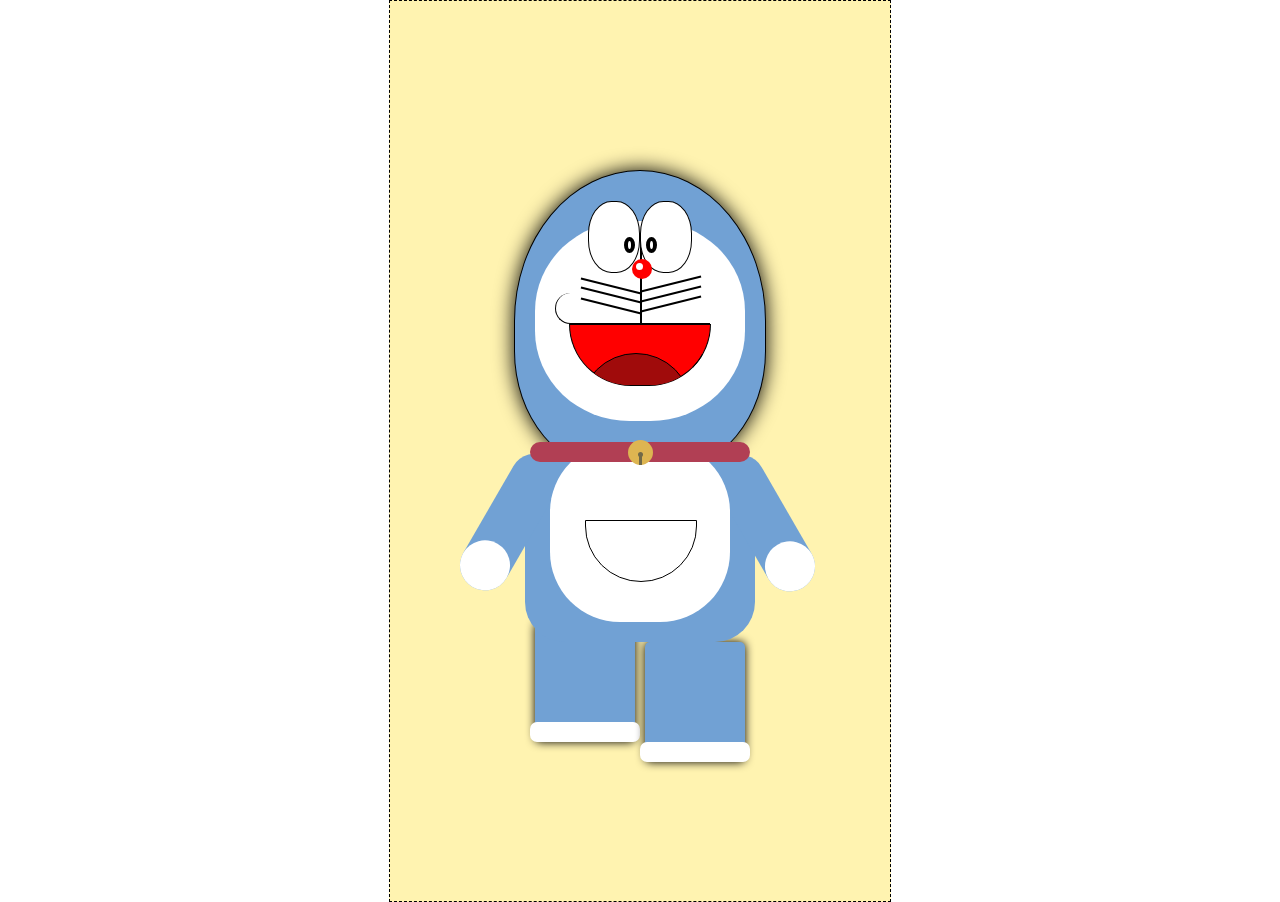
<file: doraemon/index.html>
<!DOCTYPE html>
<html lang="en">
<head>
    <meta charset="UTF-8">
    <meta name="viewport" content="width=device-width, initial-scale=1.0">
    <title>Doraemon</title>
    <link rel="stylesheet" href="style.css">
</head>
<body>
    <div class="container">
        <div class="uper-body">
            <div class="face">
                <div class="eye-box">
                    <div class="nose">
                        <div class="nose-dot"></div>
                    </div>
                    <div class="eye eyeL">
                        <div class="eyeBall eye-ballL">
                            
                        </div>
                    </div>
                    <div class="eye eyeR">
                        <div class="eyeBall eye-ballR">
                            
                        </div>
                    </div>
                </div>
                <div class="middle-line">
                </div>
                <div class="muche muche-R">
                </div>
                <div class="muche muche-R2">
                
                </div>
                <div class="muche muche-R3">
                
                </div>
                <div class="muche muche-L"></div>
                <div class="muche muche-L2">
                
                </div>
                <div class="muche muche-L3">
                
                </div>
                <div class="lip">
                </div>
                <div class="mouth">
                    <div class="tounge">

                    </div>
                </div>
            </div>
        </div>
        <div class="lower-body">
            <div class="red-band">
                <div class="bell">
                    <div class="bell-in-circle">
                        <div class="bell-in">
                            
                        </div>
                    </div>
                </div>
            </div>
            <span class="hand handR">
                <div class="punch punchR"></div>
            </span>
            <span class="white-body">
                <div class="bag"></div>
            </span>
            <span class="hand handL">
                <div class="punch punchR"></div>
            </span>
        </div>
        <div class="leg-box">
            <span class="leg legL">
                <div class="feet feetL"></div>
            </span>
            <span class="leg legR">
                <div class="feet feetR"></div>
            </span>
        </div>

    </div>
</body>
</html>
</file>
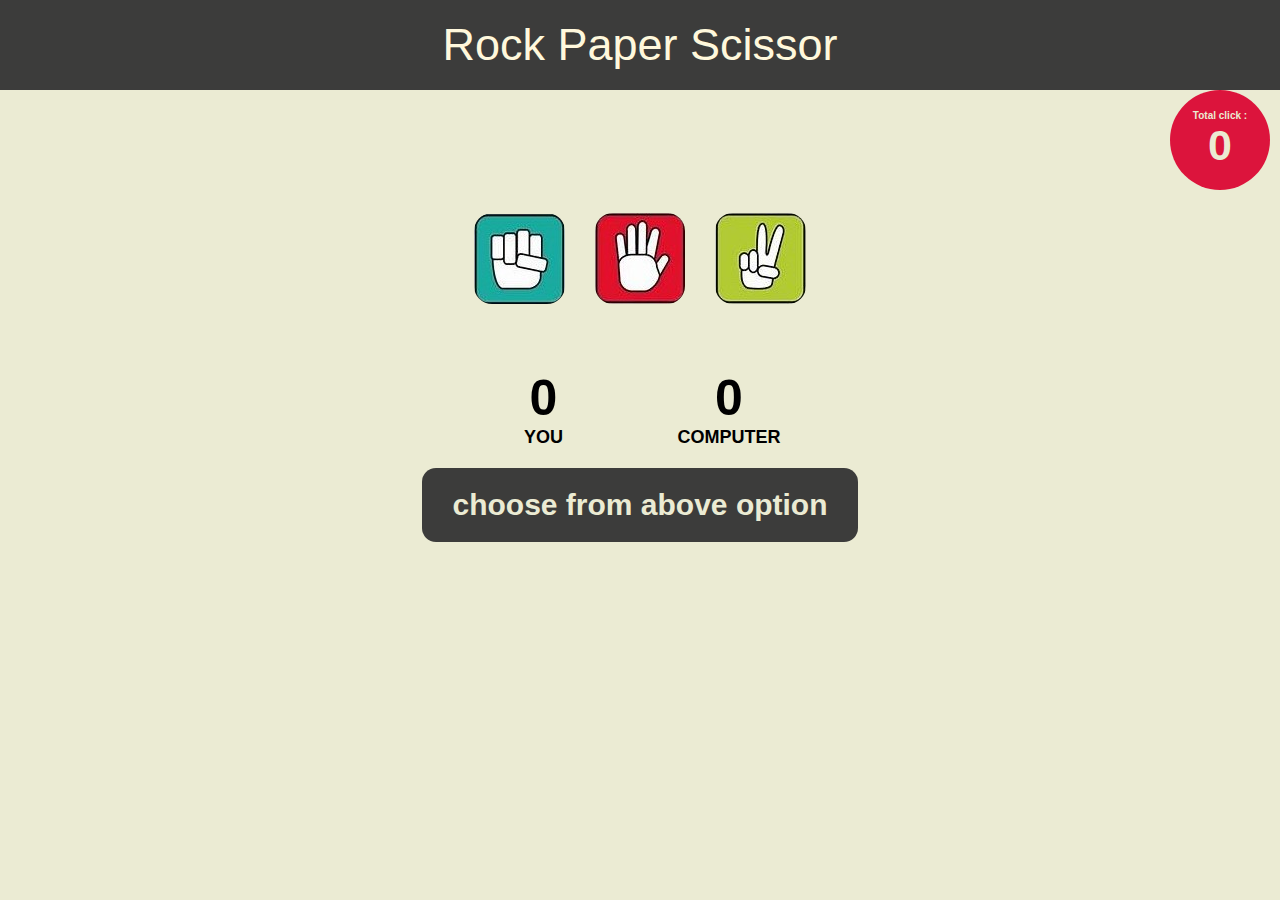
<file: rock-paper-sissor.js/index.htm>
<!DOCTYPE html>
<html lang="en">
<head>
    <meta charset="UTF-8">
    <meta name="viewport" content="width=device-width, initial-scale=1.0">
    <title>Document</title>
    <link rel="stylesheet" href="style.css">
</head>
<body>
    <main>
        <div class="game-name">
            Rock Paper Scissor
        </div>
        <div class="click-count">
            Total click :  <div id="count">
                0
            </div>
            </div>
        <div class="actual-game">
            
            <div class="game">
                <div id="rock" class="symbol">
                    <img src="rock.jpg" alt="">
                </div>
                <div id="paper" class="symbol">
                    <img src="paper.jpg" alt="">
                </div>
                <div id="scissor" class="symbol">
                    <img src="scissor.jpg" alt="">
                </div>
            </div>
            <div class="score">
            <div class="you">
                <div id="players">
                    0
                </div>
                <p>YOU</p>
            </div>
            <div class="comp">
                <div id="computers">
                    0
                </div>
                <p>COMPUTER</p> 
            </div>
        </div>
            <div class="msg">
                choose from above option 
            </div>
        </div>
    </main>
</body>
<script src="script.js"></script>
</html>
</file>
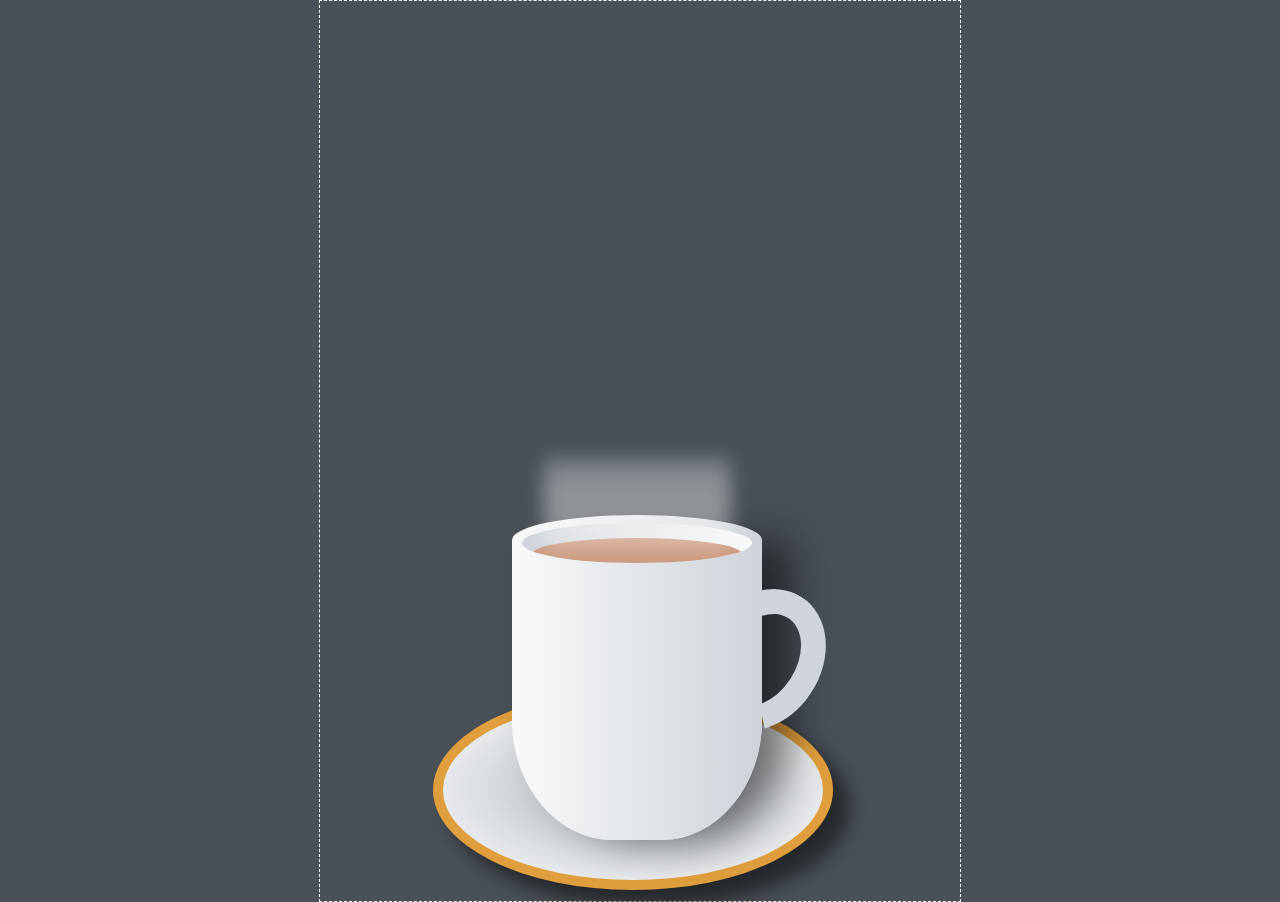
<file: tea-cup/index.html>
<!DOCTYPE html>
<html lang="en">
<head>
    <meta charset="UTF-8">
    <meta name="viewport" content="width=device-width, initial-scale=1.0">
    <title>tea-cup</title>
    <link rel="stylesheet" href="style.css">
</head>
<body>
    <div class="container">
        <div class="plate">
            <div class="plate-circle"> 
            </div>
        </div>
        <div class="cup-body">
            <div class="top">
                <div class="vapour">
                    <span style="--i:1;"></span>
                    <span style="--i:4;"></span>
                    <span style="--i:5;"></span>
                    <span style="--i:18;"></span>
                    <span style="--i:14;"></span>
                    <span style="--i:6;"></span>
                    <span style="--i:8;"></span>
                    <span style="--i:15;"></span>
                    <span style="--i:9;"></span>
                    <span style="--i:20;"></span>
                    <span style="--i:10;"></span>
                    <span style="--i:17;"></span>
                    <span style="--i:11;"></span>
                    <span style="--i:22;"></span>
                    <span style="--i:7;"></span>
                    <span style="--i:12;"></span>
                    <span style="--i:3;"></span>
                    <span style="--i:13;"></span>
                    <span style="--i:16;"></span>
                    <span style="--i:2;"></span>
                    <span style="--i:18;"></span>
                    <span style="--i:19;"></span>
                    <span style="--i:21;"></span>
                    
                </div>
                <div class="inner-circle">
                    <div class="tea"></div>
                </div>
                
            </div>
        </div>
        <div class="handle">
            
        </div>

    </div>
</body>
</html>
</file>
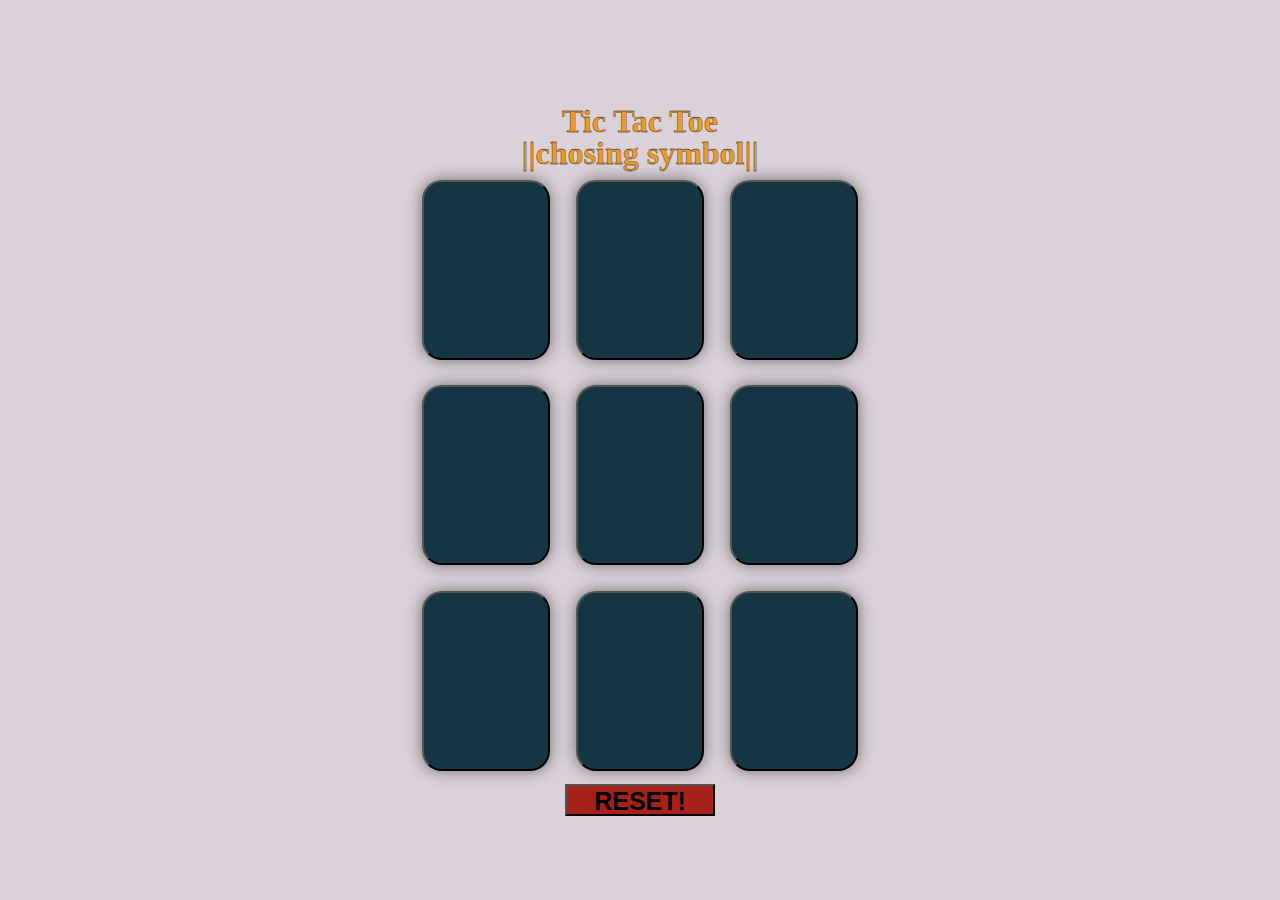
<file: tic-tac-toe/index.html>
<!DOCTYPE html>
<html lang="en">
<head>
    <meta charset="UTF-8">
    <meta name="viewport" content="width=device-width, initial-scale=1.0">
    <title>Tic Tac Toe</title>
    <link rel="stylesheet" href="style.css">
</head>
<body>
   
<h1>Tic Tac Toe</h1>
<h1 id="turnNo">||chosing symbol||</h1>
<div id="winnerMsg" class="hide">
    winner
    </div>
    <div id="board">
        
            <button id="box0" class="box clm1"> </button>
            <button id="box3" class="box clm2"></button>
            <button id="box6" class="box clm3"></button>
            <button id="box1" class="box clm1"></button>
            <button id="box4" class="box clm2"></button>
            <button id="box7" class="box clm3"></button>
            <button id="box2" class="box clm1"></button>
            <button id="box5" class="box clm2"></button>
            <button id="box8" class="box clm3"></button>
            <button id="reset"><b>RESET!</b></button>
    </div>
    
</body>
<script src="script.js"></script>
</html>
</file>
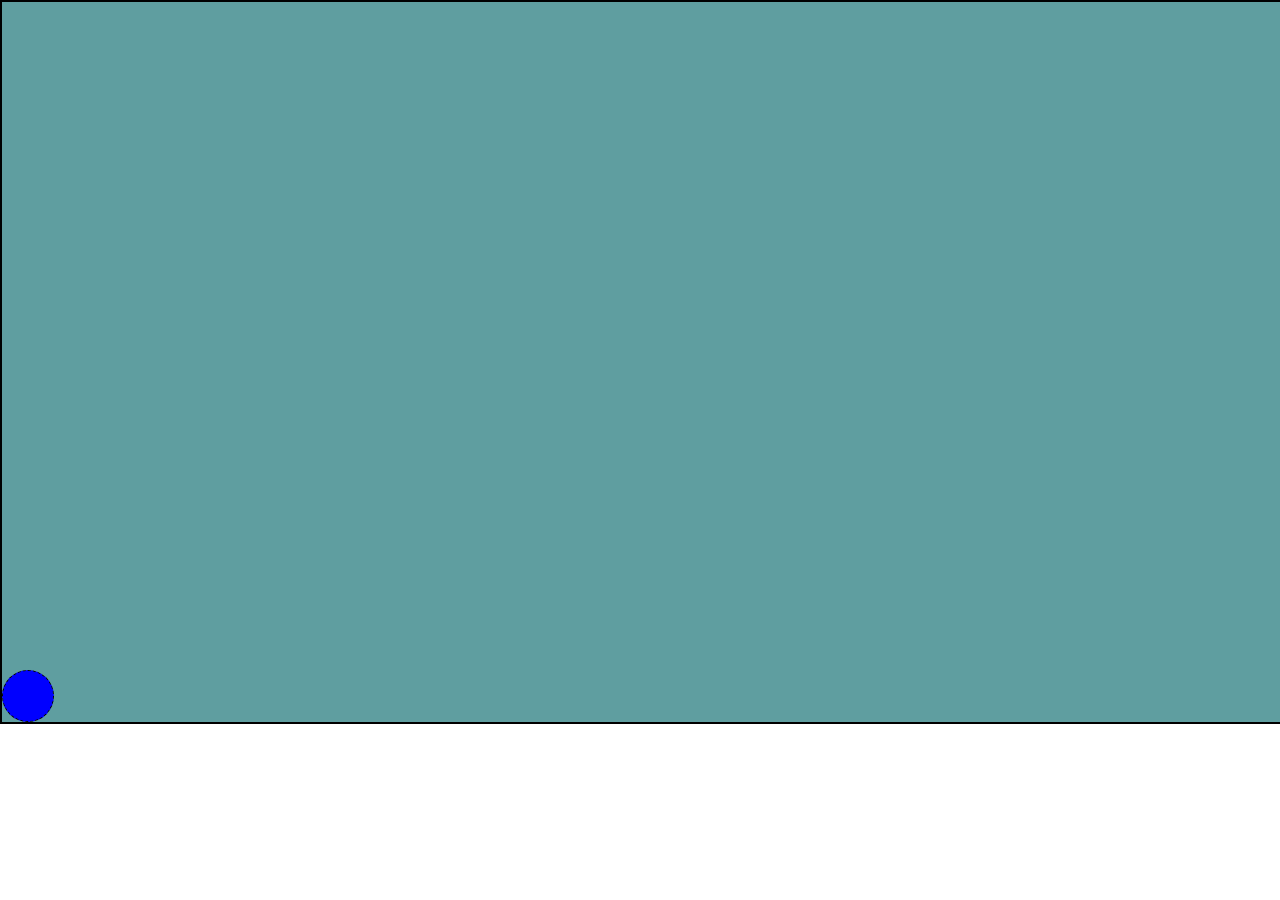
<file: bounce-animation/indexe.htm>
<!DOCTYPE html>
<html lang="en">
<head>
    <meta charset="UTF-8">
    <meta name="viewport" content="width=device-width, initial-scale=1.0">
    <title>bounc ball</title>
    <link rel="stylesheet" href="style.css">
</head>
<body>
    <div class="big-box">
        <div class="ball">
            
        </div>
    </div>
    
</body>
</html>
</file>
<file: doraemon/style.css>
*{
    margin: 0;
    padding: 0;
}
.container{
    width: 500px;
    height: 100vh;
    border: 1px dashed black;
    align-self: center;
    justify-self: center;
    display: flex;
    flex-direction: column;
    justify-content: center;
    align-items: center;
    background-color: #FFF3B0;
}
.uper-body{
    position: relative;
    top:30px;
    height: 300px;
    box-shadow: 0px 0px 20px black  ;
    width: 250px;
    background-color:#71a1d4;
    border-top-left-radius:50%;
    border-top-right-radius:50%;
    border-bottom-left-radius:40%;
    border-bottom-right-radius:40%;
    border: 1px solid black;
    z-index: 01;
}
.lower-body{
    height: 200px;
    width: 230px;
    background-color:#71a1d4;
    border-radius: 40px;
    /* box-shadow: 0px -2px 20px black  ; */
    /* border: 1px solid black; */
    border-top: transparent;
    border-bottom: transparent;
    z-index: 1;
}
.hand{
    width: 50px;
    height: 150px;
    background-color:#71a1d4 ;
    border-top: transparent;
    border-left: transparent;
    border-bottom: transparent;
    border-radius: 40px;
}
.handR{
    display: block;
    position: relative;
    left:215px;
    top:-14px;
    transform: rotate(-30deg);
}

.handL{
    display: block;
    position: relative;
    right:40px;
    bottom:345px;
    transform: rotate(30deg);
    z-index: -1;
}
.red-band{
    display: flex;
    justify-content: center;
    align-items: center;
    position: relative;
    z-index: 2;
    left:5px;
    height: 20px;
    width: 220px;
    background-color: #b13f54;
    border-radius: 40px;
}
.bell{
    display: flex;
    justify-content: center;
    align-items: end;
    height: 25px;
    width: 25px;
    border-radius: 50%;
    background-color: #ddb551;
}
.bell-in{
    position: relative;
    top:60%;
    left:1px;
    width: 3px;
    height: 10px;
    background-color: #706948;
}
.bell-in-circle{
    position: absolute;
    top:50%;
    width: 5px;
    height: 5px;
    background-color: #706948;
    border-radius: 50%;

}
.leg-box{
    height: 120px;
    width: 230px;
    z-index: 0;
}
.leg{
    border-radius: 5px;
    position: relative;
    box-shadow: 0px 0px 10px black  ;
    display: block;
    height: 100%;
    width: 100px;
    background-color: #71a1d4;

}
.legL{
    top: -20px;
    left:10px;
}
.legR{
    right: -120px;
    top: -120px;
}
.punch{
    height: 50px;
    width: 50px;
    background-color: #fff;
    border-radius: 50%;
    position: absolute;    
    bottom:0px;

}
.feet{
    position: relative;
    right: -5px;
    height: 20px;
    width: 110px;
    background-color: #fff;
    border-radius: 7px;
    position: absolute;    
    bottom:0px;

}
.white-body{
    display: block;
    position: relative;
    bottom:170px;
    left:25px;
    width: 180px;
    height: 180px;
    background-color: #fff;
    border-bottom-right-radius: 70px;
    border-bottom-left-radius: 70px;
    border-top-right-radius: 70px;
    border-top-left-radius: 70px;
}
.bag{
    position: absolute;
    height: 60px;
    width: calc(100% - 70px);
    border: 1.1px solid black;
    left:35px;
    bottom: 40px;
    border-radius: 150px 150px 0 0;
    transform: rotateX(180deg);
    /* border-right: transparent; */
}
.face{
    position: relative;
    left: 20px;
    top:50px;
    display: block;
    width:calc(100% - 40px);
	height: 200px;
    background-color: #fff;
	border-radius: 45%;
}
.eye-box{
    padding: 0;
    gap: 0px;
    display: flex;
    justify-content: center;
    position: relative;
    left: 20px;
    top: -20px;
    width: calc(100% - 40px);
    z-index: 3;
    background-color: transparent;
}
.eye{
    margin: 0px;
    border: 1px solid black;
    height: 70px;
    width: 50px;
    border-radius: 45%;
    background-color: #fff;

}
.eyeBall{
    width: 3px;
    border: 4px solid black;
    border-radius: 50%;
    height: 8px;
    position: relative;

}
.eye-ballL{
    left: 70%;
    top:50%;
}
.eye-ballR{
    left:10%;
    top:50%;
}
.lip{
    position: relative;
    top:-5%;
    left:20px;
    width: 154px;;
    height: 30px;
    border: 1px solid black;
    border-radius: 50px;
    border-top: transparent;
    border-right:transparent ;
    border-bottom-right-radius: 0%;
}
.nose{
    position: absolute;
    top: 80%;
    left: 45%;
    height: 20px;
    width: 20px;
    border-radius: 50%;
    background-color: rgb(255, 0, 0);
}
.nose-dot{
    position: relative;
    top: 20%;
    left: 20%;
    height: 7px;
    width: 7px;
    border-radius: 50%;
    background-color: #fff;
}
.mouth{
    position: relative;
    top:-5%;
    left: 16%;
    border: 1px solid black;
    border-radius: 150px 150px 0 0;
    transform: rotateX(180deg);
    height: 60px;
    width: calc(100% - 70px);
    background-color: red;
    overflow: hidden;
}
.tounge{
    position: relative;
    height: 60px;
    width: calc(100% - 30px);
    border: 1px solid black;
    border-radius: 150px 150px 0 0;
    transform: rotateX(180deg);
    background-color:rgb(160, 11, 11);
    top:-50%;
    left: 10px;
}
.middle-line{
    position: absolute;
    left: calc(50% );
    top:10%;
    height: 100px;
    width: 0;
    border: 1px solid black;
}
.muche{
    width: 60px;
    border: 1px solid black;
}
.muche-R{
    position: absolute;
    left:50%;
    transform: rotate(-14deg) ;
}
.muche-R2{
    position:relative;
    top: 10px;
    left:50%;
    transform: rotate(-14deg) ;
}
.muche-R3{
    position:relative;
    top: -12px;
    left:50%;
    transform: rotate(-14deg) ;
}
.muche-L{
    position: relative;
    left:45px;
    top: -3px;
    transform: rotate(14deg) ;
}
.muche-L2{
    position:relative;
    top: 6px;
    width: 60px;
    left:45px;
    transform: rotate(14deg) ;
}
.muche-L3{
    position:relative;
    left:45px;
    top: -16px;
    transform: rotate(14deg) ;
}
</file>
<file: rock-paper-sissor.js/style.css>
*{
    margin: 0;
    padding: 0;
    font-family: Arial, Helvetica, sans-serif;
}
main{
    width: 100vw;
    height: 100vh;
    background-color: #EBEBD3;
}
.game-name{
    width:100vw;
    height: 2em;
    font-size: 45px;
    background-color: #3C3C3B;
    color:cornsilk;
    display: flex;
    justify-content: center;
    align-items: center;
}
.actual-game{
   
    height: 40vh;
    display: flex;
    justify-content: center;
    align-items: center;
    flex-direction: column;
}
.symbol{
    overflow: hidden;
    border-radius: 18px;
    display: flex;
    align-items: center;
    justify-content: center;
    margin: 15px;
}
.symbol:hover{
    border: 4px solid darkgrey;
    cursor: pointer;
}

.game{
    display: flex;
    justify-content: center;
    height: auto;
    width: 50vw;
}
.score{
    display: flex;
    font-size: 50px;
    gap: 50px;
}
.name{
    display: flex;
    margin-top:0px;
    margin-bottom: 20px;
}
#players,#computers{
    margin: 30px;
    margin-bottom: 0px;
}
.msg{
    font-size: 30px;
    height: auto;
    width: auto;
    font-weight: bold;
    padding: 20px 30px;
    background-color: #3C3C3B;
    color:#EBEBD3;
    display: flex;
    justify-content: center;
    align-items: center;
    border-radius: 14px;
}
.draw{
    background-color: brown;
}
.comp-win{
    background-color: #DB3069;
}
.you-win{
    background-color: #1446A0;
}
p{
    font-size: large
}
.you,.comp{
    display: flex;
    flex-direction: column;
    font-weight: bold;
    justify-content: center;
    align-items: center;
    margin: 20px;
}
.click-count{
    display: flex;
    background-color:crimson;
    width: 80px;
    height: 80px;
    font-size: 10px;
    font-weight: bold;
    align-items: center;
    justify-content: center;
    justify-self: end;
    padding: 10px;
    border-radius: 50%;
    flex-wrap: wrap;
    flex-direction: column;
    color: #EBEBD3;
    position: relative;
    right: 10px;
}
#count{
    font-size: 43px;
}
</file>
<file: tea-cup/style.css>
*{
    margin: 0;
    padding: 0;
}
body{
    background-color: #495057;
    display: grid;
    grid-template-areas: free box handle;
}
.container{
    width: 50vw;
    height: 100vh;
    border: 1px dashed white;
    grid-area: box;
   
}
.cup-body{
    height: 300px;
    width: 250px;
    background: linear-gradient(to right, #f8f9fa,#ced4da);
    border-bottom-right-radius:40%;
    border-bottom-left-radius: 40%;
    position:absolute;
    bottom: 60px;
    left:40%;
    box-shadow: 30px 0px 40px 0px rgba(0,0,0,0.5);
}
.top{
    display: flex;
    justify-content: center;
    align-items: center;
    position: relative;
    width: 100%;
    height: 50px;
    top: -25px;
    border-radius: 50%;
    background: linear-gradient(to right, #f8f9fa,#ced4da);
    
}
.inner-circle{
    position: relative;
    top: 3px;
    height: 80%;
    width: calc(100% - 20px);
    background: linear-gradient(to left, #f8f9fa,#ced4da);
    border-radius: 50%;
overflow: hidden;
}

.tea{
    position: relative;
    top:15px;
    left: 10px;
    height: 80%;
    width: calc(100% - 20px);
    background-color: #cb997e;
    border-radius: 50%;
   
}
.handle{
    position: absolute;
    border: 25px solid #ced4da;
    border-left: 25px solid transparent;
    border-bottom: 25PX solid transparent;
    border-radius: 50%;
    width: 70px;
    height: 100px;
    bottom: 165px;
    right:calc(36% - 2px);
    transform: rotate(33deg);
}
.plate{
    position: absolute;
    left:calc(35% - 15px );
    bottom:10px;
    height: 200px;
    width: 400px;
    background-color: #e09f3e;
    border-radius: 50%;
    box-shadow: 17px 17px 20px 0px rgba(0,0,0,0.5);
}
.plate-circle{
    height:calc(100% - 20px);
    width: calc(100% - 20px);
    border-radius: 50%;
    background: radial-gradient(#adb5bd,#fff);
    position: relative;
    top:10px;
    left: 10px;
}
.vapour{
    position: absolute;
    /* width: 100%; */
    height: 100%;
    z-index: 1;
    display: block;
    display: flex;
    
}
.vapour span{
    height: 100px;
    bottom: 60px;
    margin: 0px 2px 50px;
    position: relative;
    display: block;
    width: 4px;
    background-color: #fff;
    border-radius:50% ;
    animation: vapourisation 3s linear  infinite;
    filter: blur(10px);
    animation-delay: calc(var(--i)*0.5s) ;
}
@keyframes vapourisation {
    0%{
        opacity: 0;
    }
    10%{
        transform: translateY(-10px) ;
        opacity: 0.5;
        
    }
    30%{
        transform: translateY(-50px) ;
        opacity: 1
    }
    50%{
        transform: translateY(-80px) scaleX(300%) ;
        
    }
    80%{
        transform: translateY(-120px) ;
        opacity: 0.5
    }
    90%{
        transform: translateY(-150px) scaleX(100%);
        opacity: 1
    }
    100%{
        transform: translateY(-200px) scaleX(10%);
        opacity: 0;
    }
}
</file>
<file: tic-tac-toe/style.css>
*{
    width: 100%;
    height: 100%;
    margin: 0px;
}
body{
    display: flex;
    flex-direction: column;
    justify-content: center;
    align-items: center;
    background-color: #DAD2D8;
}
#board{
    width: 40%;
    height: 70%;
    display: flex;
    justify-content: center;
    align-items: center;
    justify-self: center;
    flex-wrap: wrap;
   
   
    
}
.box{
    height: 20vh;
    width: 10vw;
   background-color: #143642;
   margin: 1vw;
   padding: 0;
    border-radius: 20px;
    display: flex;
    justify-content: center;
    align-items: center;
    box-shadow:0 0 1rem rgba(0, 0, 0, 0.5);
    font-size: 5em;
    color: aliceblue;
    
}
#reset{
    height: 1.3em;
     width: 6em;
     font-size: 25px;
     display: flex;
     align-self: center;
     justify-self: center;
     align-items: center;
     justify-content: center;
     position: relative;
     background-color: #A8201A;
    
}
h1{
    height: 1em;
    width: auto;
    display: flex;
align-self: center;
justify-self: center;
color: #EC9A29;
-webkit-text-stroke: 0.3px black;
}
#winnerMsg{
    height: 1em;
    width: auto;
    font-size: 30px;
    color: #0F8B8D;
    -webkit-text-stroke: 0.2px black;
}
.hide{
    display: none;
}
.x{
    color: rgb(220, 115, 16);
}
.o{
    color: aliceblue;
}
</file>
<file: bounce-animation/style.css>
*{
    margin: 0;
    padding: 0;
}
.big-box{
    border: 2px solid black;
    background-color: cadetblue;
    width: 100vw;
    height: 80vh;
    display:grid ;
    display: flex;
    align-items:end ;
}
.ball{
    border: 1px dashed black;
    width: 50px;
    height: 50px;
    border-radius: 50%;
    background-color: blue;
    animation: uper 0.5s ease-out 1s infinite alternate,
               sidha 5s linear 1s infinite ;
}


@keyframes uper {
    from{
    }
    to{
        transform: translateY(-300px);
    }
}

@keyframes sidha {
    from{

    }
    to{
        transform: translate(100vw);
    }
}
</file>
